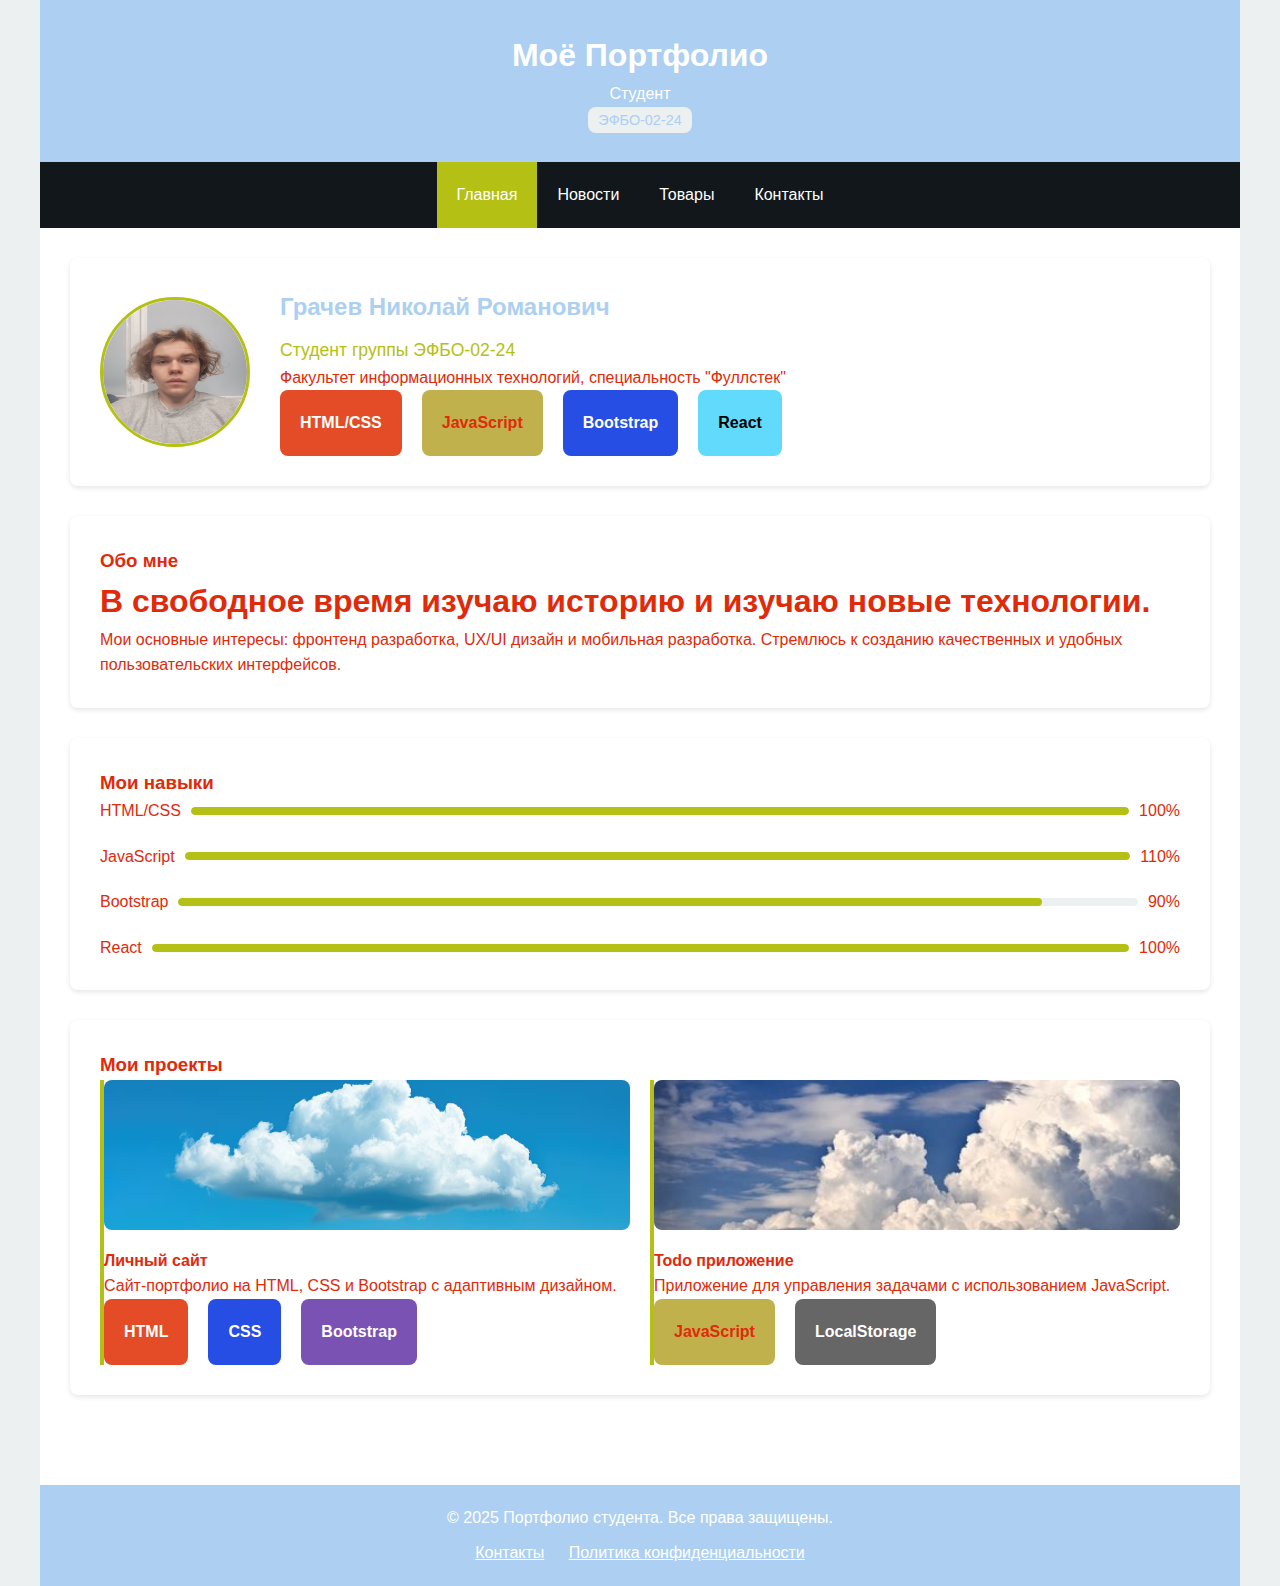
<file: index.html>
<!DOCTYPE html>
<html lang="ru">
<head>
    <meta charset="UTF-8">
    <meta name="viewport" content="width=device-width, initial-scale=1.0">
    <title>Моя работа</title>
    <link rel="stylesheet" href="style/styles.css">
</head>
<body>
    <div class="page">
        <header class="header">
            <h1 class="header__title">Моё Портфолио</h1>
            <p>Студент</p>
            <span class="badge">ЭФБО-02-24</span>
        </header>

        <nav class="nav">
            <ul class="nav__list">
                <li class="nav__item nav__item--active">
                    <a class="nav__link" href="index.html">Главная</a>
                </li>
                <li class="nav__item">
                    <a class="nav__link" href="pages/news.html">Новости</a>
                </li>
                <li class="nav__item">
                    <a class="nav__link" href="pages/goods.html">Товары</a>
                </li>
                <li class="nav__item">
                    <a class="nav__link" href="pages/contacts.html">Контакты</a>
                </li>
            </ul>
        </nav>

        <main class="main">
            <section class="profile">
                <div class="profile__card card">
                    <img src="images/iam.jpg" alt="Фото студента" class="profile__photo">
                    <div>
                        <h2 class="profile__name">Грачев Николай Романович</h2>
                        <p class="profile__group">Студент группы ЭФБО-02-24</p>
                        <p>Факультет информационных технологий, специальность "Фуллстек"</p>
                        <div class="skills__list">
                            <span class="skill skill--html">HTML/CSS</span>
                            <span class="skill skill--js">JavaScript</span>
                            <span class="skill skill--css">Bootstrap</span>
                            <span class="skill" style="background: #61dafb; color: #000;">React</span>
                        </div>
                    </div>
                </div>
            </section>

            <section class="about card">
                <h3 class="about__title">Обо мне</h3>
                <h1 class="about__text">
                    В свободное время изучаю историю и изучаю новые технологии.
                </h1>
                <p class="about__text">
                    Мои основные интересы: фронтенд разработка, UX/UI дизайн и мобильная разработка.
                    Стремлюсь к созданию качественных и удобных пользовательских интерфейсов.
                </p>
            </section>

            <section class="skills card">
                <h3 class="skills__title">Мои навыки</h3>
                <div class="skills-grid">
                    <div class="skill-item">
                        <span>HTML/CSS</span>
                        <div class="progress-bar">
                            <div class="progress-fill" style="width: 100%"></div>
                        </div>
                        <span>100%</span>
                    </div>
                    <div class="skill-item">
                        <span>JavaScript</span>
                        <div class="progress-bar">
                            <div class="progress-fill" style="width: 100%"></div>
                        </div>
                        <span>110%</span>
                    </div>
                    <div class="skill-item">
                        <span>Bootstrap</span>
                        <div class="progress-bar">
                            <div class="progress-fill" style="width: 90%"></div>
                        </div>
                        <span>90%</span>
                    </div>
                    <div class="skill-item">
                        <span>React</span>
                        <div class="progress-bar">
                            <div class="progress-fill" style="width: 100%"></div>
                        </div>
                        <span>100%</span>
                    </div>
                </div>
            </section>

            <section class="projects card">
                <h3 class="projects__title">Мои проекты</h3>
                <div class="projects__grid">
                    <div class="project-card">
                        <img src="images/cloud.png" alt="Личный сайт">
                        <h4 class="project-card__title">Личный сайт</h4>
                        <p class="project-card__desc">
                            Сайт-портфолио на HTML, CSS и Bootstrap с адаптивным дизайном.
                        </p>
                        <div class="skills__list">
                            <span class="skill skill--html">HTML</span>
                            <span class="skill skill--css">CSS</span>
                            <span class="skill" style="background: #7952b3;">Bootstrap</span>
                        </div>
                    </div>
                    <div class="project-card">
                        <img src="images/clouds.png" alt="Todo приложение">
                        <h4 class="project-card__title">Todo приложение</h4>
                        <p class="project-card__desc">
                            Приложение для управления задачами с использованием JavaScript.
                        </p>
                        <div class="skills__list">
                            <span class="skill skill--js">JavaScript</span>
                            <span class="skill" style="background: #666;">LocalStorage</span>
                        </div>
                    </div>
                </div>
            </section>
        </main>

        <footer class="footer">
            <p>&copy; 2025 Портфолио студента. Все права защищены.</p>
            <div>
                <a href="pages/contacts.html">Контакты</a>
                <a href="#">Политика конфиденциальности</a>
            </div>
        </footer>
    </div>
    <script src="/js/theme.js"></script>
    <script>
        function submitForm() {
            const form = document.getElementById("feedbackForm");
            const formData = new FormData(form);
            
            if (!form.checkValidity()) {
                form.reportValidity();
                return;
            }

            const data = Object.fromEntries(formData);
            contactModal.close();
            form.reset();
            alert("Данные приняты, мы свяжемся с вами!");
        }

        document.getElementById('feedbackForm')?.addEventListener('keypress', function(e) {
            if (e.key === 'Enter' && e.target.type !== 'textarea') {
                e.preventDefault();
            }
        });
    </script
</body>
</html>
</file>
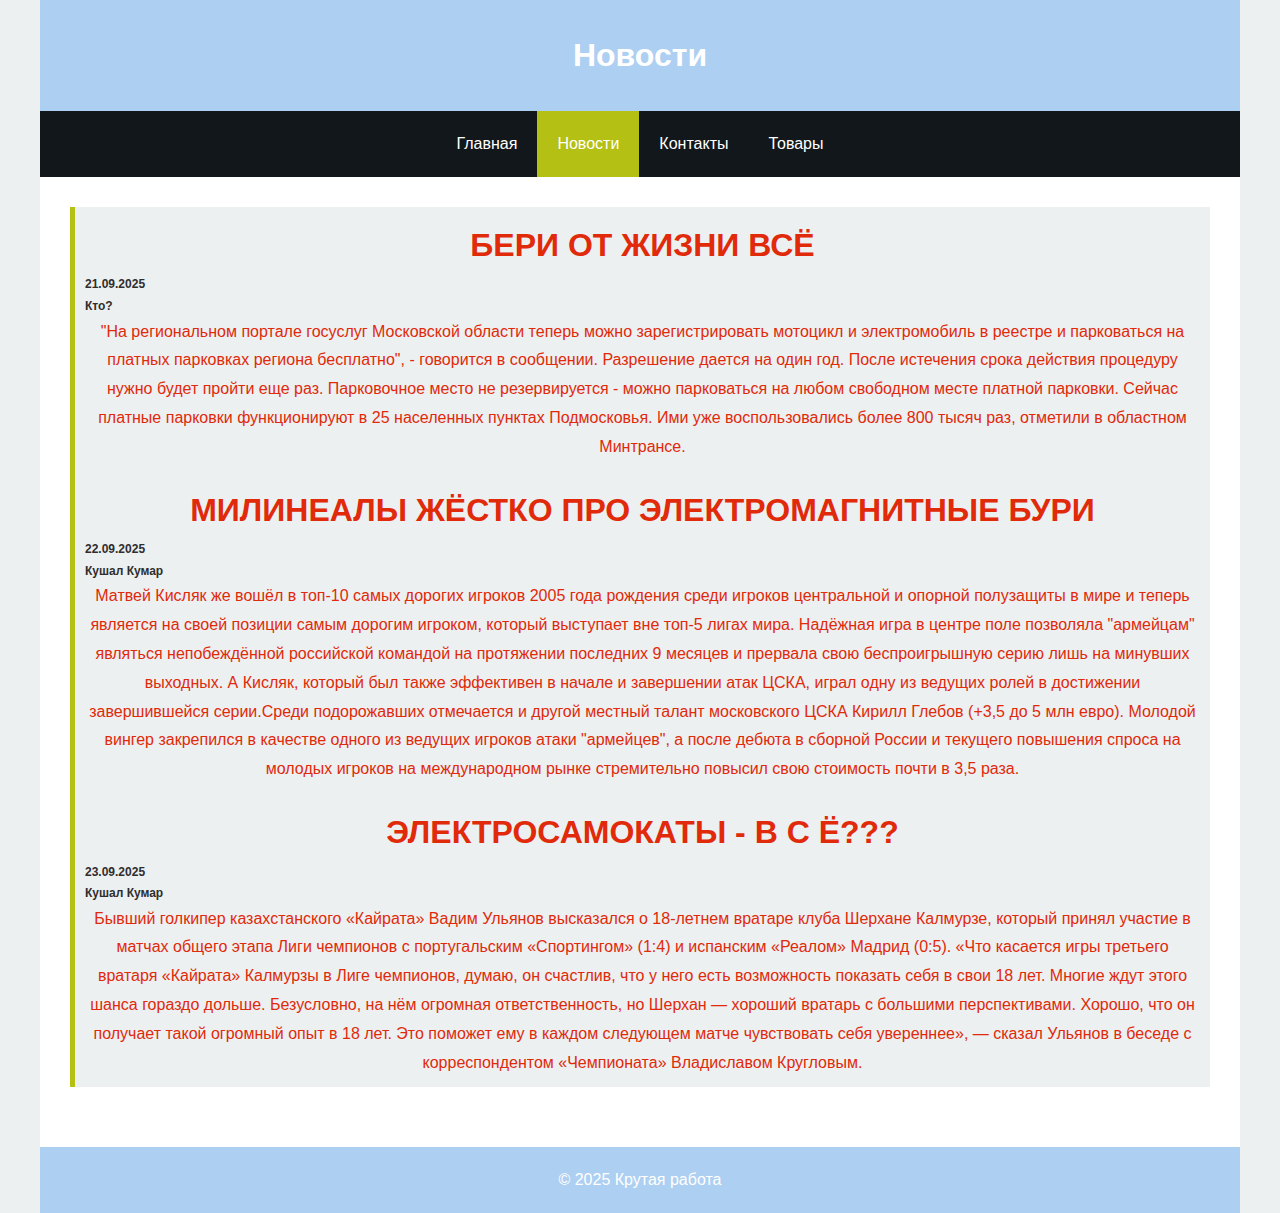
<file: pages/news.html>
<!DOCTYPE html>
<html lamg="ru">
    <head>
        <meta charset="UTF-8" />
        <meta name="viewport" content="width=device-width, initial-scale=1.0" />
        <title>Крутая работа</title>
        <link rel="stylesheet" href="../style/styles.css" />
        <script src="../js/theme.js"></script>
    </head>
    <body>
        <div class="page">
            <header class="header">
                <h1 class="header__title">Новости</h1>
            </header>
            <nav class="nav">
                <ul class="nav__list">
                    <li class="nav__item">
                        <a class="nav__link" href="../index.html">Главная</a>
                    </li>
                    <li class="nav__item nav__item--active">
                        <a class="nav__link" href="../pages/news.html"
                            >Новости</a
                        >
                    </li>
                    <li class="nav__item">
                        <a class="nav__link" href="../pages/contacts.html"
                            >Контакты</a
                        >
                    </li>
                    <li class="nav__item">
                        <a class="nav__link" href="../pages/goods.html"
                            >Товары</a
                        >
                    </li>
                </ul>
            </nav>
            <main class="main">
                <section class="news">
                    <article class="news__item">
                        <h1 class="news__item--title">БЕРИ ОТ ЖИЗНИ ВСЁ</h1>
                        <h2 class="news__item--date">21.09.2025</h2>
                        <h3 class="news__item--author">Кто?</h3>
                        <p class="news__item--content">
                            "На региональном портале госуслуг Московской области
                            теперь можно зарегистрировать мотоцикл и
                            электромобиль в реестре и парковаться на платных
                            парковках региона бесплатно", - говорится в
                            сообщении. Разрешение дается на один год. После
                            истечения срока действия процедуру нужно будет
                            пройти еще раз. Парковочное место не резервируется -
                            можно парковаться на любом свободном месте платной
                            парковки. Сейчас платные парковки функционируют в 25
                            населенных пунктах Подмосковья. Ими уже
                            воспользовались более 800 тысяч раз, отметили в
                            областном Минтрансе.
                        </p>
                    </article>

                    <article class="news__item">
                        <h1 class="news__item--title">
                            МИЛИНЕАЛЫ ЖЁСТКО ПРО ЭЛЕКТРОМАГНИТНЫЕ БУРИ
                        </h1>
                        <h2 class="news__item--date">22.09.2025</h2>
                        <h3 class="news__item--author">Кушал Кумар</h3>
                        <p class="news__item--content">
                            Матвей Кисляк же вошёл в топ-10 самых дорогих
                            игроков 2005 года рождения среди игроков центральной
                            и опорной полузащиты в мире и теперь является на
                            своей позиции самым дорогим игроком, который
                            выступает вне топ-5 лигах мира. Надёжная игра в
                            центре поле позволяла "армейцам" являться
                            непобеждённой российской командой на протяжении
                            последних 9 месяцев и прервала свою беспроигрышную
                            серию лишь на минувших выходных. А Кисляк, который
                            был также эффективен в начале и завершении атак
                            ЦСКА, играл одну из ведущих ролей в достижении
                            завершившейся серии.Среди подорожавших отмечается и
                            другой местный талант московского ЦСКА Кирилл Глебов
                            (+3,5 до 5 млн евро). Молодой вингер закрепился в
                            качестве одного из ведущих игроков атаки "армейцев",
                            а после дебюта в сборной России и текущего повышения
                            спроса на молодых игроков на международном рынке
                            стремительно повысил свою стоимость почти в 3,5
                            раза.
                        </p>
                    </article>

                    <article class="news__item">
                        <h1 class="news__item--title">
                            ЭЛЕКТРОСАМОКАТЫ - В С Ё???
                        </h1>
                        <h2 class="news__item--date">23.09.2025</h2>
                        <h3 class="news__item--author">Кушал Кумар</h3>
                        <p class="news__item--content">
                            Бывший голкипер казахстанского «Кайрата» Вадим
                            Ульянов высказался о 18-летнем вратаре клуба Шерхане
                            Калмурзе, который принял участие в матчах общего
                            этапа Лиги чемпионов с португальским «Спортингом»
                            (1:4) и испанским «Реалом» Мадрид (0:5). «Что
                            касается игры третьего вратаря «Кайрата» Калмурзы в
                            Лиге чемпионов, думаю, он счастлив, что у него есть
                            возможность показать себя в свои 18 лет. Многие ждут
                            этого шанса гораздо дольше. Безусловно, на нём
                            огромная ответственность, но Шерхан — хороший
                            вратарь с большими перспективами. Хорошо, что он
                            получает такой огромный опыт в 18 лет. Это поможет
                            ему в каждом следующем матче чувствовать себя
                            увереннее», — сказал Ульянов в беседе с
                            корреспондентом «Чемпионата» Владиславом Кругловым.
                        </p>
                    </article>
                </section>
            </main>
            <footer class="footer">
                <p class="footer__text">&copy; 2025 Крутая работа</p>
            </footer>
        </div>
    </body>
</html>
</file>
<file: style/styles.css>
:root {
    --main: #adcff1;
    --accent: #b4c014;
    --light: #ecf0f1;
    --dark: #12171b;
    --text: #e02a0a;
    --white: #fff;
    --orange: #a614a6;
    --blue: #596dc7;
    --shadow: 0 2px 5px rgba(0, 0, 0, 0.1);
    --radius: 8px;
    --sm: 10px;
    --md: 20px;
    --lg: 30px;
}

* {
    margin: 0;
    padding: 0;
    box-sizing: border-box;
}

body {
    font-family: Arial, sans-serif;
    line-height: 1.6;
    color: var(--text);
    background: var(--light);
}

.page {
    max-width: 1200px;
    margin: 0 auto;
    background: var(--white);
    min-height: 100vh;
}

.header {
    background: var(--main);
    color: var(--white);
    padding: var(--lg);
    text-align: center;
}

.header__title {
    font-size: 2rem;
}

.nav {
    background: var(--dark);
}

.nav__list {
    list-style: none;
    display: flex;
    justify-content: center;
}

.nav__link {
    display: block;
    padding: var(--md);
    color: var(--white);
    text-decoration: none;
    transition: background 0.3s;
}

.nav__link:hover,
.nav__item--active .nav__link {
    background: var(--accent);
}

.main {
    padding: var(--lg);
}

.card {
    background: var(--white);
    padding: var(--lg);
    border-radius: var(--radius);
    box-shadow: var(--shadow);
    margin-bottom: var(--lg);
}

.profile__card {
    display: flex;
    align-items: center;
    gap: var(--lg);
}

.profile__photo {
    width: 150px;
    height: 150px;
    border-radius: 50%;
    border: 3px solid var(--accent);
}

.profile__name {
    font-size: 1.5rem;
    color: var(--main);
    margin-bottom: var(--sm);
}

.profile__group {
    color: var(--accent);
    font-size: 1.1rem;
}

.skills__list {
    display: flex;
    gap: var(--md);
    flex-wrap: wrap;
}

.skill {
    padding: var(--md);
    border-radius: var(--radius);
    color: var(--white);
    font-weight: bold;
    transition: transform 0.3s;
}

.skill:hover {
    transform: translateY(-3px);
}

.skill--html {
    background: #e34c26;
}
.skill--css {
    background: #264de4;
}
.skill--js {
    background: #c0b14c;
    color: var(--text);
}

.projects__grid {
    display: grid;
    grid-template-columns: repeat(auto-fit, minmax(300px, 1fr));
    gap: var(--md);
}

.project-card {
    border-left: 4px solid var(--accent);
    transition: transform 0.3s;
}

.project-card:hover {
    transform: translateY(-5px);
}

.news__item {
    background: var(--light);
    border-left: 5px solid var(--accent);
    text-align: center;
    line-height: 1.8;
    padding: 10px;
}

.news__item--date,
.news__item--author {
    text-align: left;
    font-size: 12px;
    color: #302d2e;
}

.contacts__item {
    background: var(--orange);
    text-align: center;
}

.contacts__item--even {
    background: var(--blue);
}

.goods {
    display: grid;
    gap: 50px;
    grid-template: repeat(2, 1fr) / repeat(2, 1fr);
}

.goods__item {
    border: 3px solid #000;
    background: linear-gradient(100deg, var(--accent), var(--orange));
    text-align: center;
    color: #000;
}

.goods__item:hover {
    background: linear-gradient(100deg, var(--accent) 20%, var(--orange) 80%);
}

.goods__item > img {
    border-radius: 15px;
}

.footer {
    background: var(--main);
    color: var(--white);
    text-align: center;
    padding: var(--md);
    margin-top: var(--lg);
}

.btn {
    font-size: 20px;
    border-radius: var(--radius);
    border: 1px solid;
    padding: 5px;
}

.btn--contact {
    background: linear-gradient(135deg, #af82af, #d1f52d);
}

.btn--contact:hover {
    background: linear-gradient(135deg, #27bf12, #ff92d2);
}

@media (max-width: 768px) {
    .profile__card,
    .nav__list {
        flex-direction: column;
        text-align: center;
    }

    .projects__grid {
        grid-template-columns: 1fr;
    }

    .goods {
        display: block;
    }

    .goods__item {
        margin: 20px;
    }
    .skill {
        margin: 0 5%;
        width: 90%;
    }
}

.badge {
    background: var(--light);
    color: var(--main);
    padding: 5px 10px;
    border-radius: var(--radius);
    font-size: 0.9rem;
}

.skills-grid {
    display: grid;
    gap: var(--md);
}

.skill-item {
    display: flex;
    align-items: center;
    gap: var(--sm);
    justify-content: space-between;
}

.progress-bar {
    flex: 1;
    height: 8px;
    background: var(--light);
    border-radius: 4px;
    overflow: hidden;
}

.progress-fill {
    height: 100%;
    background: var(--accent);
    border-radius: 4px;
}

.project-card img {
    width: 100%;
    height: 150px;
    object-fit: cover;
    border-radius: var(--radius);
    margin-bottom: var(--sm);
}

.footer div {
    margin-top: var(--sm);
}

.footer a {
    color: var(--white);
    margin: 0 var(--sm);
}
</file>
